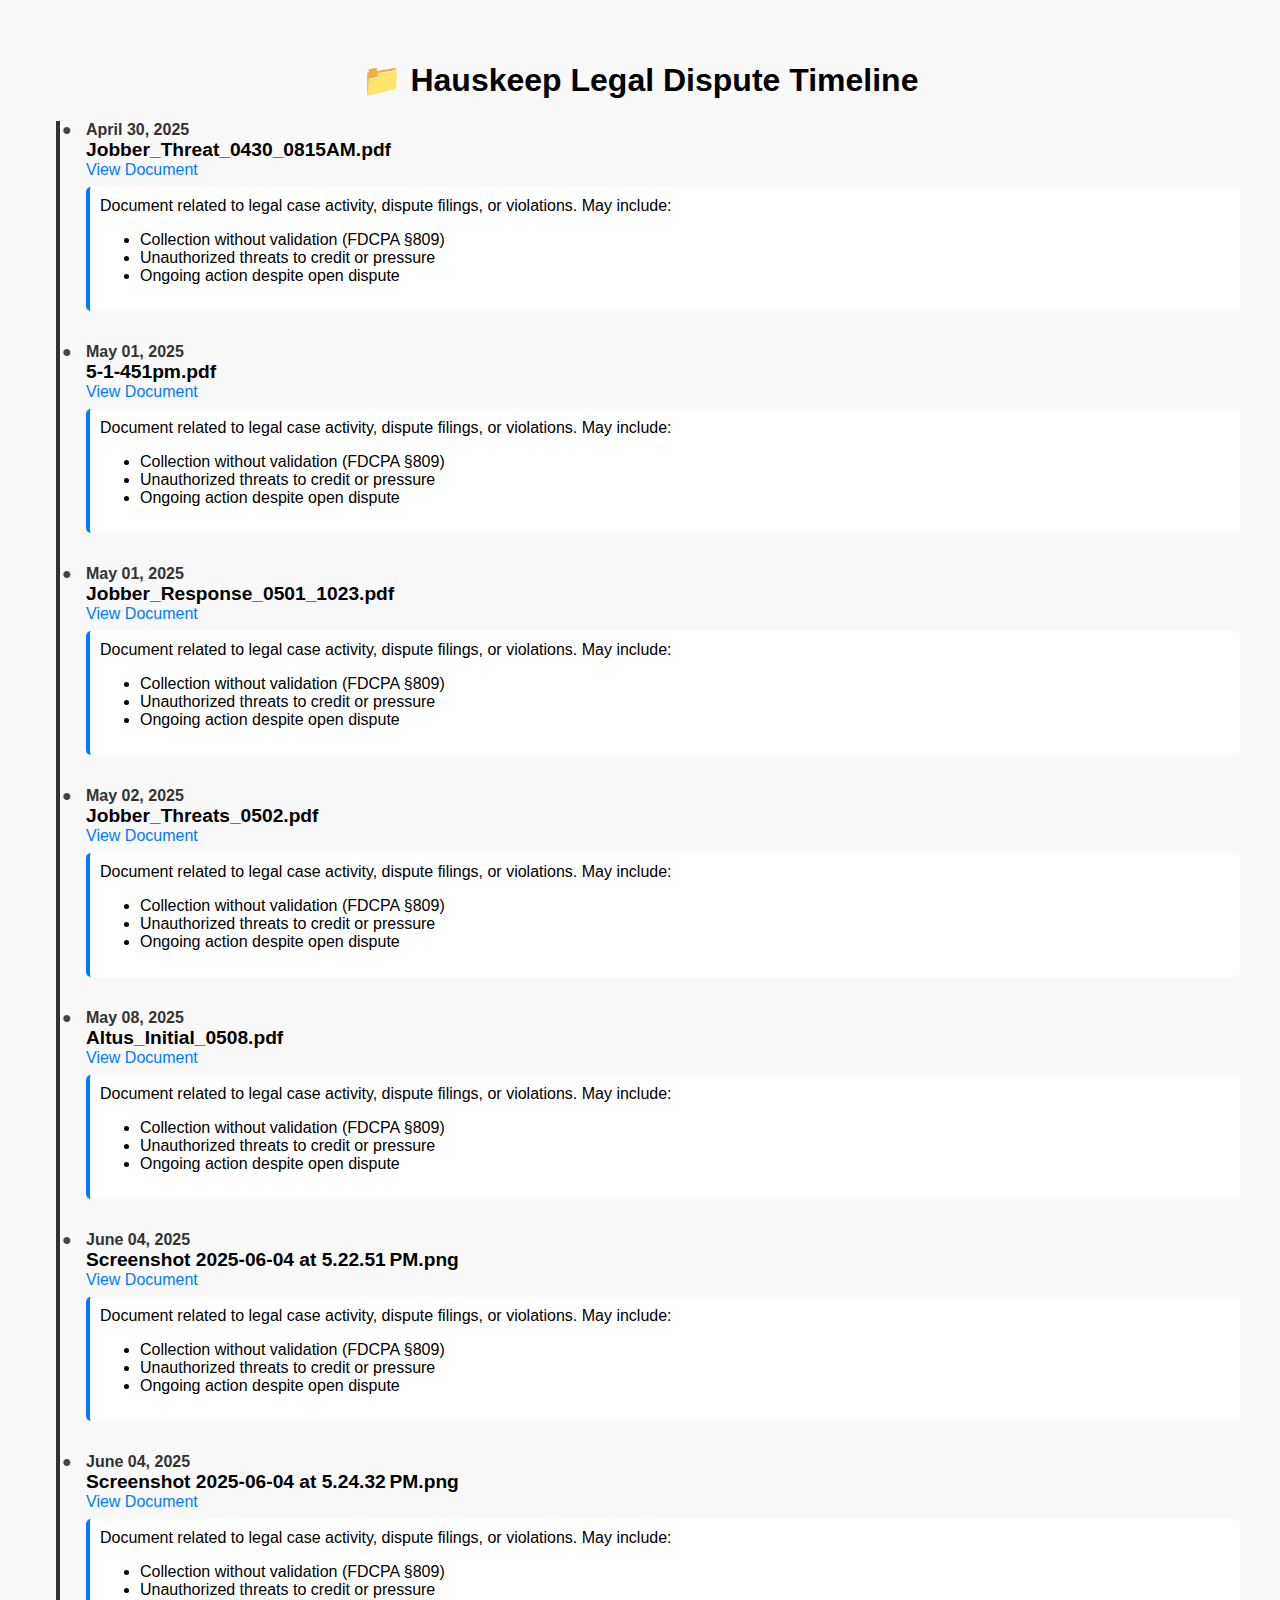
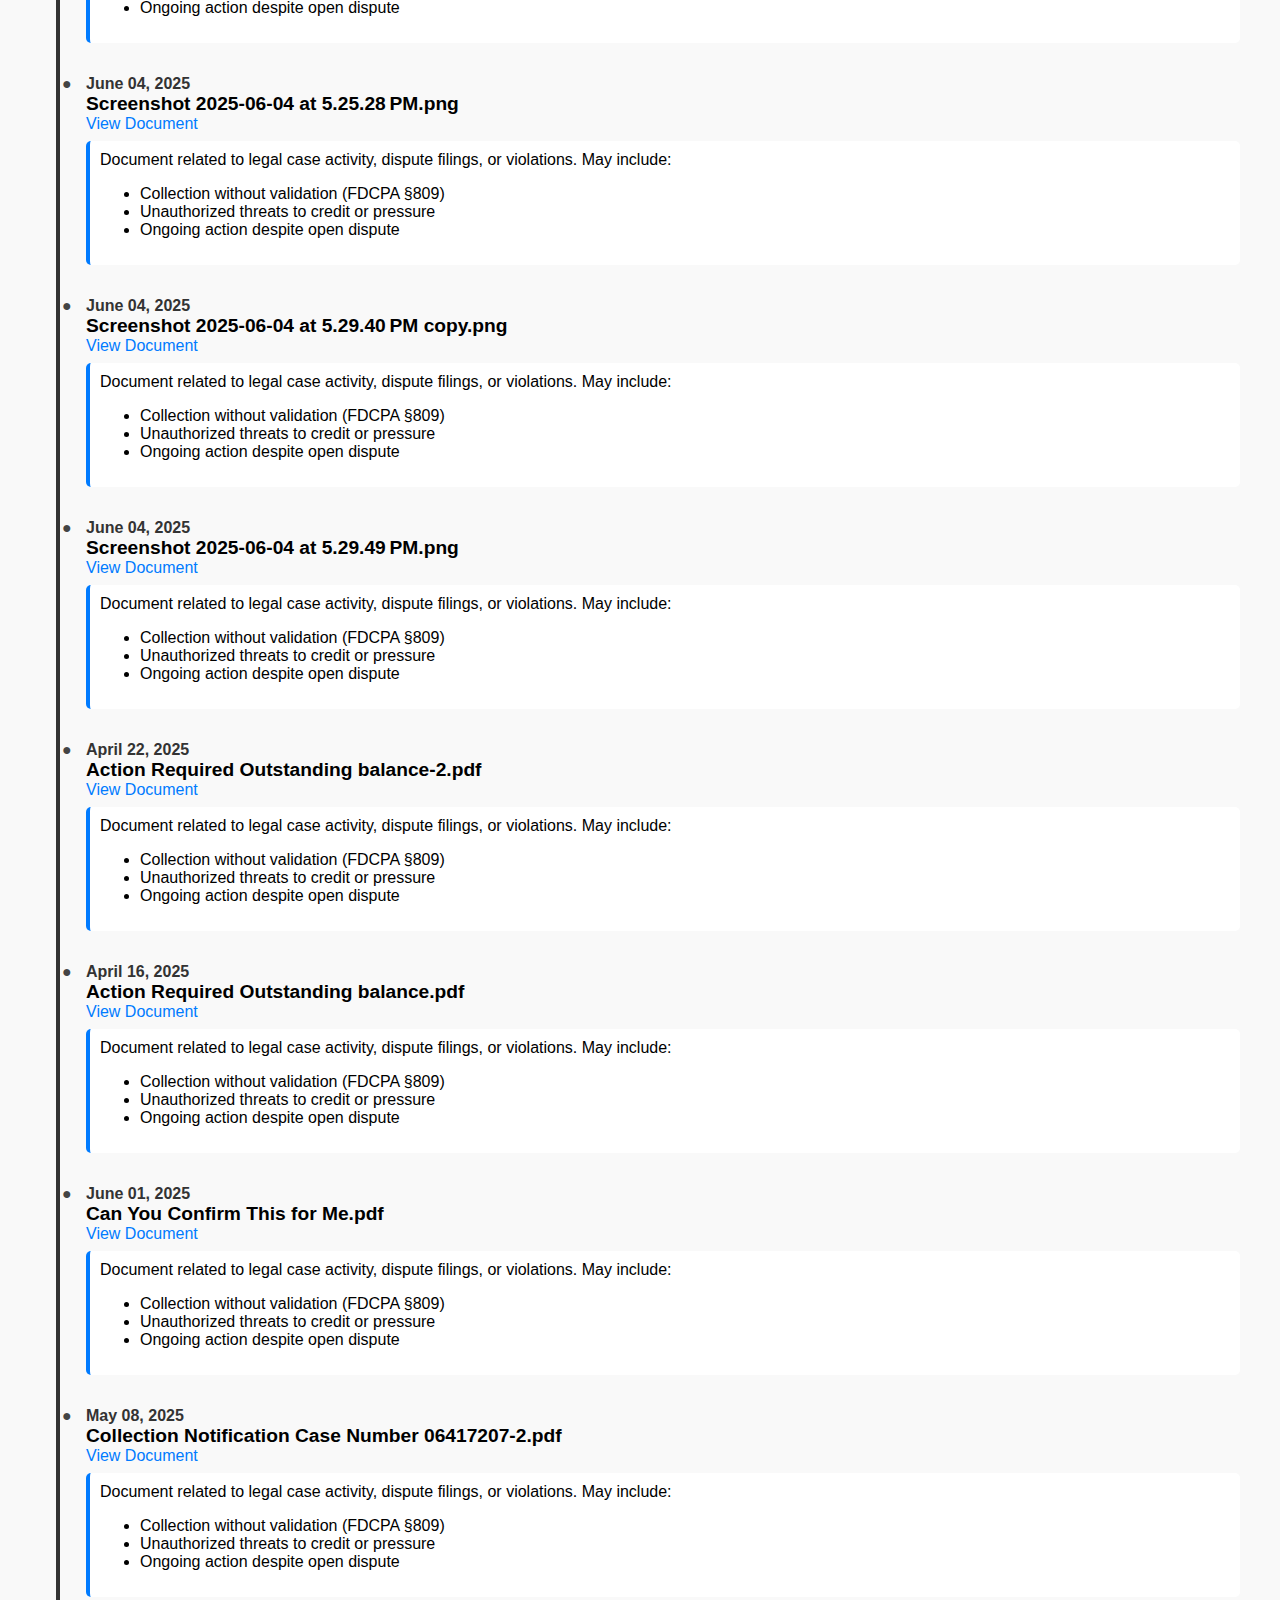
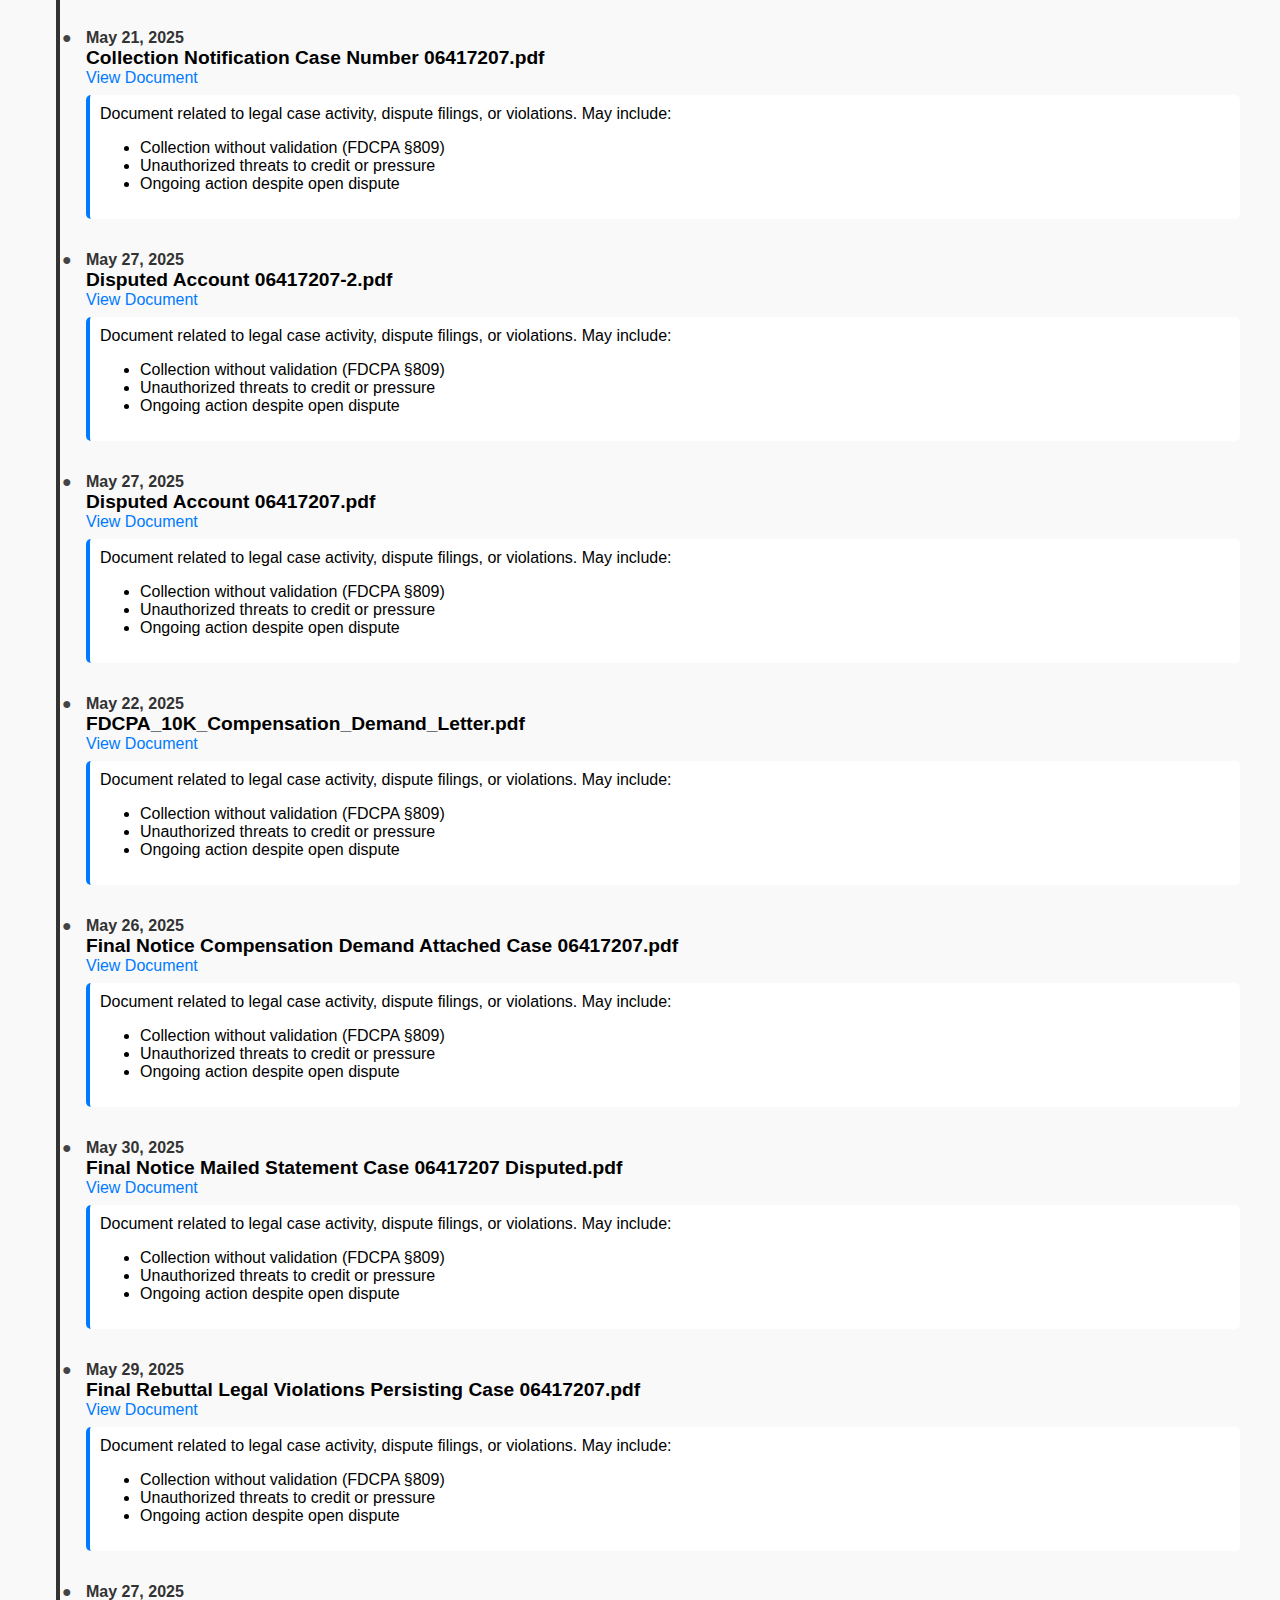
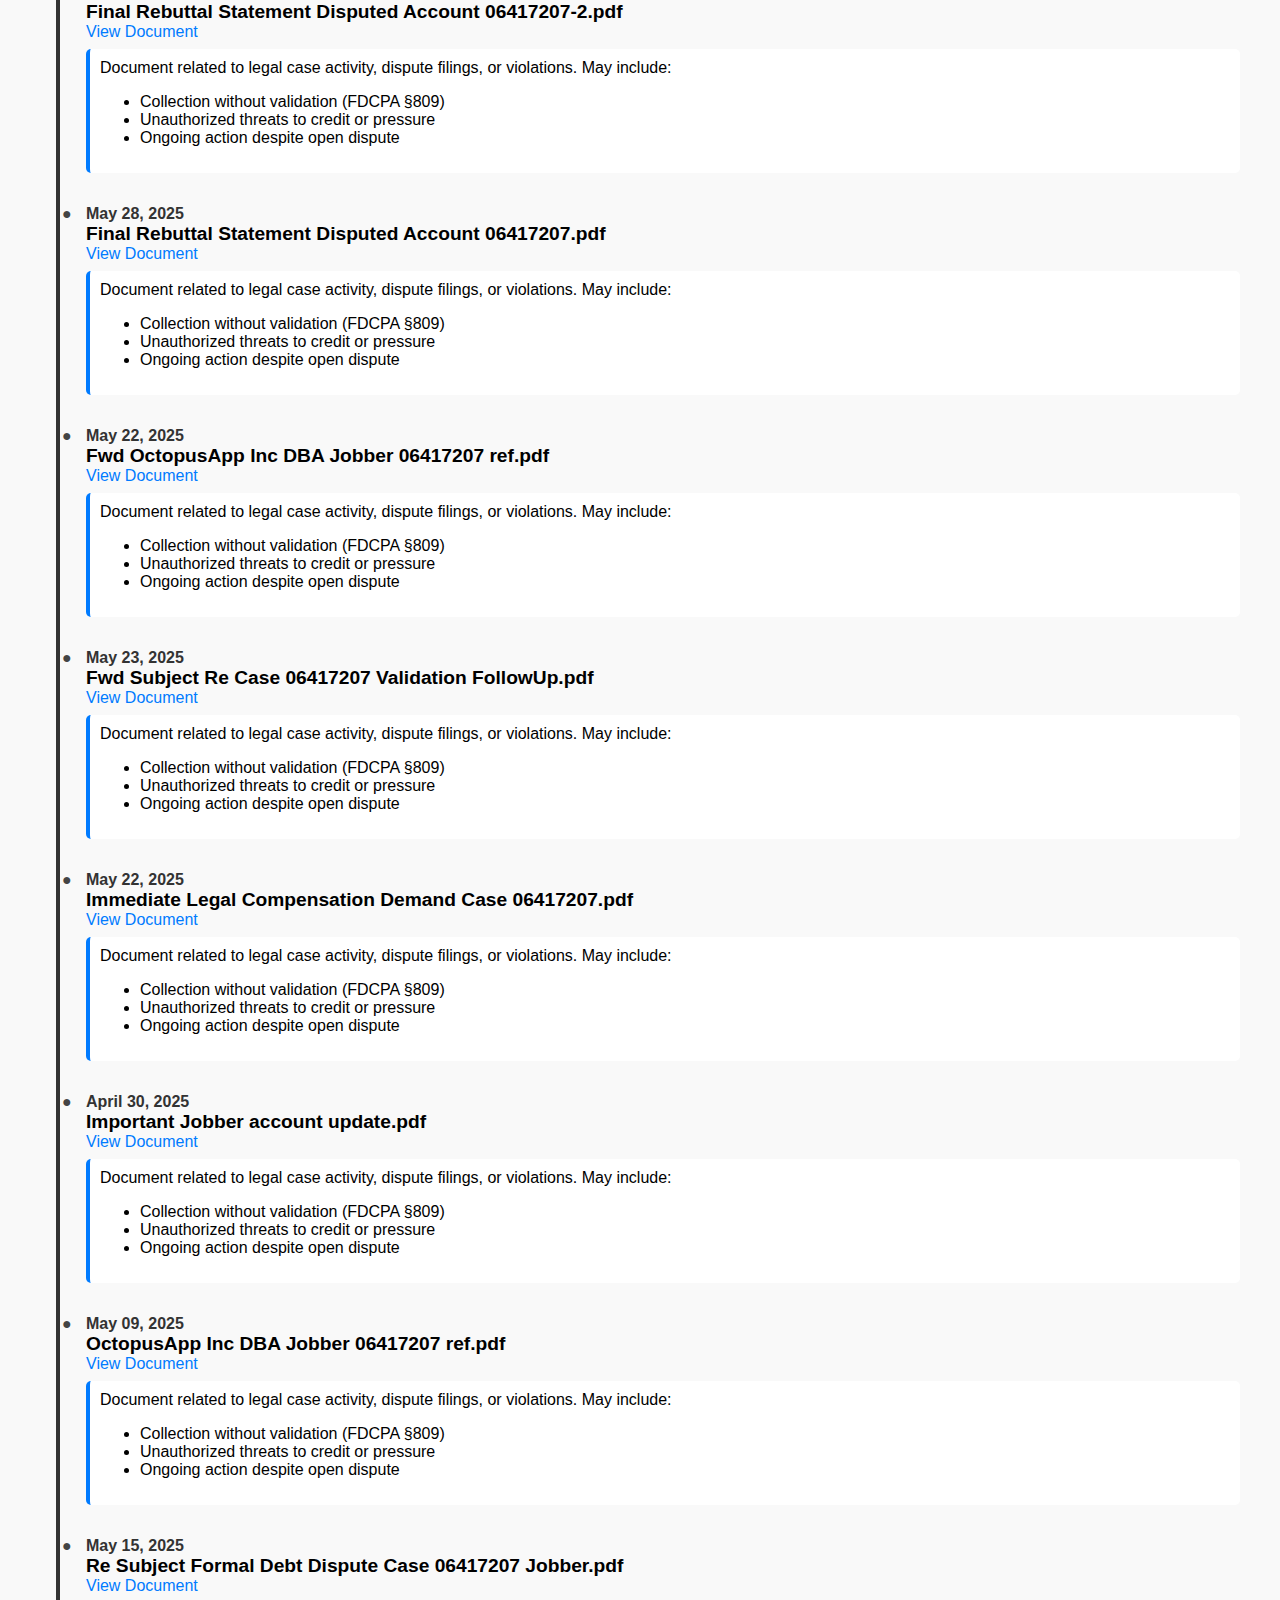
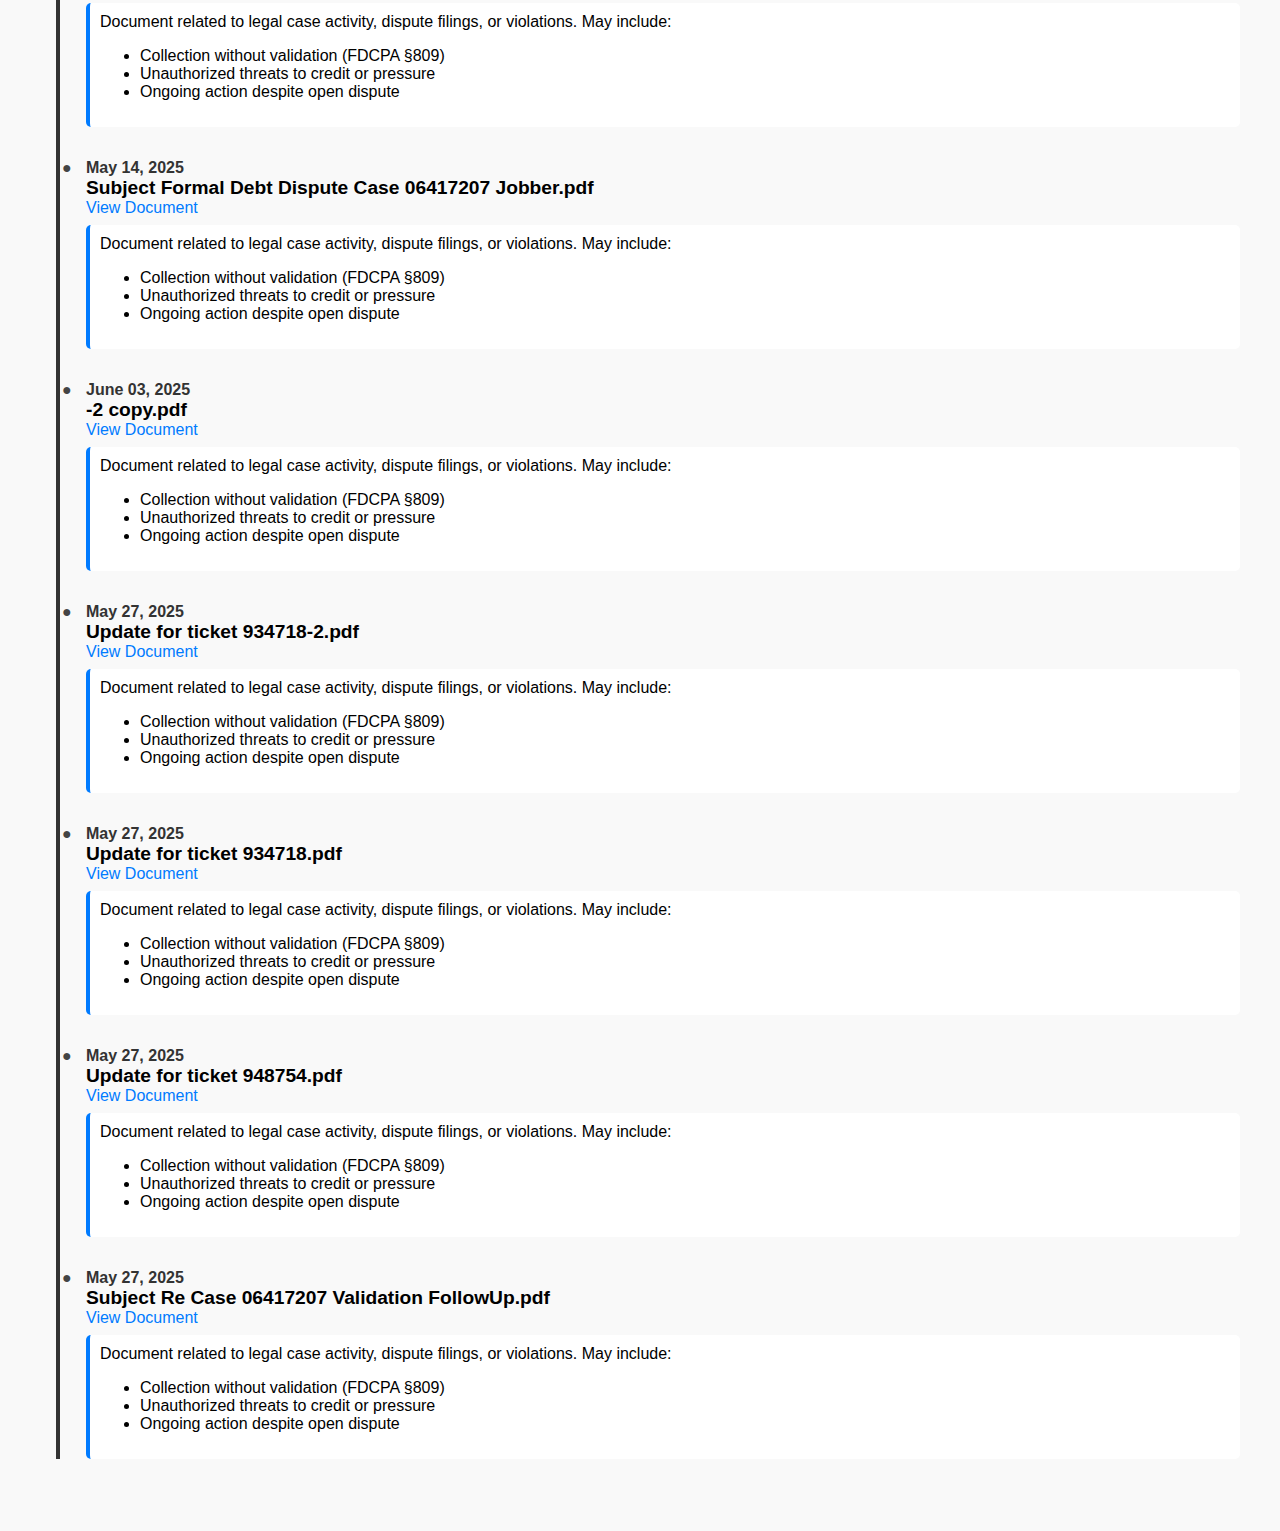
<file: index.html>
<!DOCTYPE html>
<html lang="en">
<head>
  <meta charset="UTF-8">
  <title>Hauskeep Case Timeline</title>
  <link rel="stylesheet" href="style.css">
</head>
<body>
  <h1>📁 Hauskeep Legal Dispute Timeline</h1>
  <div class="timeline">

    <div class="entry">
      <div class="date">April 30, 2025</div>
      <div class="label">Jobber_Threat_0430_0815AM.pdf</div>
      <a href="./evidence/Jobber_Threat_0430_0815AM.pdf" class="link" target="_blank">View Document</a>
      <div class="desc">
        Document related to legal case activity, dispute filings, or violations. May include:
        <ul>
          <li>Collection without validation (FDCPA §809)</li>
          <li>Unauthorized threats to credit or pressure</li>
          <li>Ongoing action despite open dispute</li>
        </ul>
      </div>
    </div>
    
    <div class="entry">
      <div class="date">May 01, 2025</div>
      <div class="label">5-1-451pm.pdf</div>
      <a href="./evidence/5-1-451pm.pdf" class="link" target="_blank">View Document</a>
      <div class="desc">
        Document related to legal case activity, dispute filings, or violations. May include:
        <ul>
          <li>Collection without validation (FDCPA §809)</li>
          <li>Unauthorized threats to credit or pressure</li>
          <li>Ongoing action despite open dispute</li>
        </ul>
      </div>
    </div>
    
    <div class="entry">
      <div class="date">May 01, 2025</div>
      <div class="label">Jobber_Response_0501_1023.pdf</div>
      <a href="./evidence/Jobber_Response_0501_1023.pdf" class="link" target="_blank">View Document</a>
      <div class="desc">
        Document related to legal case activity, dispute filings, or violations. May include:
        <ul>
          <li>Collection without validation (FDCPA §809)</li>
          <li>Unauthorized threats to credit or pressure</li>
          <li>Ongoing action despite open dispute</li>
        </ul>
      </div>
    </div>
    
    <div class="entry">
      <div class="date">May 02, 2025</div>
      <div class="label">Jobber_Threats_0502.pdf</div>
      <a href="./evidence/Jobber_Threats_0502.pdf" class="link" target="_blank">View Document</a>
      <div class="desc">
        Document related to legal case activity, dispute filings, or violations. May include:
        <ul>
          <li>Collection without validation (FDCPA §809)</li>
          <li>Unauthorized threats to credit or pressure</li>
          <li>Ongoing action despite open dispute</li>
        </ul>
      </div>
    </div>
    
    <div class="entry">
      <div class="date">May 08, 2025</div>
      <div class="label">Altus_Initial_0508.pdf</div>
      <a href="./evidence/Altus_Initial_0508.pdf" class="link" target="_blank">View Document</a>
      <div class="desc">
        Document related to legal case activity, dispute filings, or violations. May include:
        <ul>
          <li>Collection without validation (FDCPA §809)</li>
          <li>Unauthorized threats to credit or pressure</li>
          <li>Ongoing action despite open dispute</li>
        </ul>
      </div>
    </div>
    
    <div class="entry">
      <div class="date">June 04, 2025</div>
      <div class="label">Screenshot 2025-06-04 at 5.22.51 PM.png</div>
      <a href="./evidence/Screenshot 2025-06-04 at 5.22.51 PM.png" class="link" target="_blank">View Document</a>
      <div class="desc">
        Document related to legal case activity, dispute filings, or violations. May include:
        <ul>
          <li>Collection without validation (FDCPA §809)</li>
          <li>Unauthorized threats to credit or pressure</li>
          <li>Ongoing action despite open dispute</li>
        </ul>
      </div>
    </div>
    
    <div class="entry">
      <div class="date">June 04, 2025</div>
      <div class="label">Screenshot 2025-06-04 at 5.24.32 PM.png</div>
      <a href="./evidence/Screenshot 2025-06-04 at 5.24.32 PM.png" class="link" target="_blank">View Document</a>
      <div class="desc">
        Document related to legal case activity, dispute filings, or violations. May include:
        <ul>
          <li>Collection without validation (FDCPA §809)</li>
          <li>Unauthorized threats to credit or pressure</li>
          <li>Ongoing action despite open dispute</li>
        </ul>
      </div>
    </div>
    
    <div class="entry">
      <div class="date">June 04, 2025</div>
      <div class="label">Screenshot 2025-06-04 at 5.25.28 PM.png</div>
      <a href="./evidence/Screenshot 2025-06-04 at 5.25.28 PM.png" class="link" target="_blank">View Document</a>
      <div class="desc">
        Document related to legal case activity, dispute filings, or violations. May include:
        <ul>
          <li>Collection without validation (FDCPA §809)</li>
          <li>Unauthorized threats to credit or pressure</li>
          <li>Ongoing action despite open dispute</li>
        </ul>
      </div>
    </div>
    
    <div class="entry">
      <div class="date">June 04, 2025</div>
      <div class="label">Screenshot 2025-06-04 at 5.29.40 PM copy.png</div>
      <a href="./evidence/Screenshot 2025-06-04 at 5.29.40 PM copy.png" class="link" target="_blank">View Document</a>
      <div class="desc">
        Document related to legal case activity, dispute filings, or violations. May include:
        <ul>
          <li>Collection without validation (FDCPA §809)</li>
          <li>Unauthorized threats to credit or pressure</li>
          <li>Ongoing action despite open dispute</li>
        </ul>
      </div>
    </div>
    
    <div class="entry">
      <div class="date">June 04, 2025</div>
      <div class="label">Screenshot 2025-06-04 at 5.29.49 PM.png</div>
      <a href="./evidence/Screenshot 2025-06-04 at 5.29.49 PM.png" class="link" target="_blank">View Document</a>
      <div class="desc">
        Document related to legal case activity, dispute filings, or violations. May include:
        <ul>
          <li>Collection without validation (FDCPA §809)</li>
          <li>Unauthorized threats to credit or pressure</li>
          <li>Ongoing action despite open dispute</li>
        </ul>
      </div>
    </div>
    
    <div class="entry">
      <div class="date">April 22, 2025</div>
      <div class="label">Action Required Outstanding balance-2.pdf</div>
      <a href="./evidence/Action Required Outstanding balance-2.pdf" class="link" target="_blank">View Document</a>
      <div class="desc">
        Document related to legal case activity, dispute filings, or violations. May include:
        <ul>
          <li>Collection without validation (FDCPA §809)</li>
          <li>Unauthorized threats to credit or pressure</li>
          <li>Ongoing action despite open dispute</li>
        </ul>
      </div>
    </div>
    
    <div class="entry">
      <div class="date">April 16, 2025</div>
      <div class="label">Action Required Outstanding balance.pdf</div>
      <a href="./evidence/Action Required Outstanding balance.pdf" class="link" target="_blank">View Document</a>
      <div class="desc">
        Document related to legal case activity, dispute filings, or violations. May include:
        <ul>
          <li>Collection without validation (FDCPA §809)</li>
          <li>Unauthorized threats to credit or pressure</li>
          <li>Ongoing action despite open dispute</li>
        </ul>
      </div>
    </div>
    
    <div class="entry">
      <div class="date">June 01, 2025</div>
      <div class="label">Can You Confirm This for Me.pdf</div>
      <a href="./evidence/Can You Confirm This for Me.pdf" class="link" target="_blank">View Document</a>
      <div class="desc">
        Document related to legal case activity, dispute filings, or violations. May include:
        <ul>
          <li>Collection without validation (FDCPA §809)</li>
          <li>Unauthorized threats to credit or pressure</li>
          <li>Ongoing action despite open dispute</li>
        </ul>
      </div>
    </div>
    
    <div class="entry">
      <div class="date">May 08, 2025</div>
      <div class="label">Collection Notification Case Number 06417207-2.pdf</div>
      <a href="./evidence/Collection Notification Case Number 06417207-2.pdf" class="link" target="_blank">View Document</a>
      <div class="desc">
        Document related to legal case activity, dispute filings, or violations. May include:
        <ul>
          <li>Collection without validation (FDCPA §809)</li>
          <li>Unauthorized threats to credit or pressure</li>
          <li>Ongoing action despite open dispute</li>
        </ul>
      </div>
    </div>
    
    <div class="entry">
      <div class="date">May 21, 2025</div>
      <div class="label">Collection Notification Case Number 06417207.pdf</div>
      <a href="./evidence/Collection Notification Case Number 06417207.pdf" class="link" target="_blank">View Document</a>
      <div class="desc">
        Document related to legal case activity, dispute filings, or violations. May include:
        <ul>
          <li>Collection without validation (FDCPA §809)</li>
          <li>Unauthorized threats to credit or pressure</li>
          <li>Ongoing action despite open dispute</li>
        </ul>
      </div>
    </div>
    
    <div class="entry">
      <div class="date">May 27, 2025</div>
      <div class="label">Disputed Account 06417207-2.pdf</div>
      <a href="./evidence/Disputed Account 06417207-2.pdf" class="link" target="_blank">View Document</a>
      <div class="desc">
        Document related to legal case activity, dispute filings, or violations. May include:
        <ul>
          <li>Collection without validation (FDCPA §809)</li>
          <li>Unauthorized threats to credit or pressure</li>
          <li>Ongoing action despite open dispute</li>
        </ul>
      </div>
    </div>
    
    <div class="entry">
      <div class="date">May 27, 2025</div>
      <div class="label">Disputed Account 06417207.pdf</div>
      <a href="./evidence/Disputed Account 06417207.pdf" class="link" target="_blank">View Document</a>
      <div class="desc">
        Document related to legal case activity, dispute filings, or violations. May include:
        <ul>
          <li>Collection without validation (FDCPA §809)</li>
          <li>Unauthorized threats to credit or pressure</li>
          <li>Ongoing action despite open dispute</li>
        </ul>
      </div>
    </div>
    
    <div class="entry">
      <div class="date">May 22, 2025</div>
      <div class="label">FDCPA_10K_Compensation_Demand_Letter.pdf</div>
      <a href="./evidence/FDCPA_10K_Compensation_Demand_Letter.pdf" class="link" target="_blank">View Document</a>
      <div class="desc">
        Document related to legal case activity, dispute filings, or violations. May include:
        <ul>
          <li>Collection without validation (FDCPA §809)</li>
          <li>Unauthorized threats to credit or pressure</li>
          <li>Ongoing action despite open dispute</li>
        </ul>
      </div>
    </div>
    
    <div class="entry">
      <div class="date">May 26, 2025</div>
      <div class="label">Final Notice Compensation Demand Attached  Case 06417207.pdf</div>
      <a href="./evidence/Final Notice Compensation Demand Attached  Case 06417207.pdf" class="link" target="_blank">View Document</a>
      <div class="desc">
        Document related to legal case activity, dispute filings, or violations. May include:
        <ul>
          <li>Collection without validation (FDCPA §809)</li>
          <li>Unauthorized threats to credit or pressure</li>
          <li>Ongoing action despite open dispute</li>
        </ul>
      </div>
    </div>
    
    <div class="entry">
      <div class="date">May 30, 2025</div>
      <div class="label">Final Notice  Mailed Statement  Case 06417207 Disputed.pdf</div>
      <a href="./evidence/Final Notice  Mailed Statement  Case 06417207 Disputed.pdf" class="link" target="_blank">View Document</a>
      <div class="desc">
        Document related to legal case activity, dispute filings, or violations. May include:
        <ul>
          <li>Collection without validation (FDCPA §809)</li>
          <li>Unauthorized threats to credit or pressure</li>
          <li>Ongoing action despite open dispute</li>
        </ul>
      </div>
    </div>
    
    <div class="entry">
      <div class="date">May 29, 2025</div>
      <div class="label">Final Rebuttal Legal Violations Persisting  Case 06417207.pdf</div>
      <a href="./evidence/Final Rebuttal Legal Violations Persisting  Case 06417207.pdf" class="link" target="_blank">View Document</a>
      <div class="desc">
        Document related to legal case activity, dispute filings, or violations. May include:
        <ul>
          <li>Collection without validation (FDCPA §809)</li>
          <li>Unauthorized threats to credit or pressure</li>
          <li>Ongoing action despite open dispute</li>
        </ul>
      </div>
    </div>
    
    <div class="entry">
      <div class="date">May 27, 2025</div>
      <div class="label">Final Rebuttal Statement  Disputed Account 06417207-2.pdf</div>
      <a href="./evidence/Final Rebuttal Statement  Disputed Account 06417207-2.pdf" class="link" target="_blank">View Document</a>
      <div class="desc">
        Document related to legal case activity, dispute filings, or violations. May include:
        <ul>
          <li>Collection without validation (FDCPA §809)</li>
          <li>Unauthorized threats to credit or pressure</li>
          <li>Ongoing action despite open dispute</li>
        </ul>
      </div>
    </div>
    
    <div class="entry">
      <div class="date">May 28, 2025</div>
      <div class="label">Final Rebuttal Statement  Disputed Account 06417207.pdf</div>
      <a href="./evidence/Final Rebuttal Statement  Disputed Account 06417207.pdf" class="link" target="_blank">View Document</a>
      <div class="desc">
        Document related to legal case activity, dispute filings, or violations. May include:
        <ul>
          <li>Collection without validation (FDCPA §809)</li>
          <li>Unauthorized threats to credit or pressure</li>
          <li>Ongoing action despite open dispute</li>
        </ul>
      </div>
    </div>
    
    <div class="entry">
      <div class="date">May 22, 2025</div>
      <div class="label">Fwd OctopusApp Inc DBA Jobber 06417207 ref.pdf</div>
      <a href="./evidence/Fwd OctopusApp Inc DBA Jobber 06417207 ref.pdf" class="link" target="_blank">View Document</a>
      <div class="desc">
        Document related to legal case activity, dispute filings, or violations. May include:
        <ul>
          <li>Collection without validation (FDCPA §809)</li>
          <li>Unauthorized threats to credit or pressure</li>
          <li>Ongoing action despite open dispute</li>
        </ul>
      </div>
    </div>
    
    <div class="entry">
      <div class="date">May 23, 2025</div>
      <div class="label">Fwd Subject Re Case 06417207 Validation FollowUp.pdf</div>
      <a href="./evidence/Fwd Subject Re Case 06417207 Validation FollowUp.pdf" class="link" target="_blank">View Document</a>
      <div class="desc">
        Document related to legal case activity, dispute filings, or violations. May include:
        <ul>
          <li>Collection without validation (FDCPA §809)</li>
          <li>Unauthorized threats to credit or pressure</li>
          <li>Ongoing action despite open dispute</li>
        </ul>
      </div>
    </div>
    
    <div class="entry">
      <div class="date">May 22, 2025</div>
      <div class="label">Immediate Legal Compensation Demand Case 06417207.pdf</div>
      <a href="./evidence/Immediate Legal Compensation Demand Case 06417207.pdf" class="link" target="_blank">View Document</a>
      <div class="desc">
        Document related to legal case activity, dispute filings, or violations. May include:
        <ul>
          <li>Collection without validation (FDCPA §809)</li>
          <li>Unauthorized threats to credit or pressure</li>
          <li>Ongoing action despite open dispute</li>
        </ul>
      </div>
    </div>
    
    <div class="entry">
      <div class="date">April 30, 2025</div>
      <div class="label">Important Jobber account update.pdf</div>
      <a href="./evidence/Important Jobber account update.pdf" class="link" target="_blank">View Document</a>
      <div class="desc">
        Document related to legal case activity, dispute filings, or violations. May include:
        <ul>
          <li>Collection without validation (FDCPA §809)</li>
          <li>Unauthorized threats to credit or pressure</li>
          <li>Ongoing action despite open dispute</li>
        </ul>
      </div>
    </div>
    
    <div class="entry">
      <div class="date">May 09, 2025</div>
      <div class="label">OctopusApp Inc DBA Jobber 06417207 ref.pdf</div>
      <a href="./evidence/OctopusApp Inc DBA Jobber 06417207 ref.pdf" class="link" target="_blank">View Document</a>
      <div class="desc">
        Document related to legal case activity, dispute filings, or violations. May include:
        <ul>
          <li>Collection without validation (FDCPA §809)</li>
          <li>Unauthorized threats to credit or pressure</li>
          <li>Ongoing action despite open dispute</li>
        </ul>
      </div>
    </div>
    
    <div class="entry">
      <div class="date">May 15, 2025</div>
      <div class="label">Re Subject Formal Debt Dispute Case 06417207 Jobber.pdf</div>
      <a href="./evidence/Re Subject Formal Debt Dispute Case 06417207 Jobber.pdf" class="link" target="_blank">View Document</a>
      <div class="desc">
        Document related to legal case activity, dispute filings, or violations. May include:
        <ul>
          <li>Collection without validation (FDCPA §809)</li>
          <li>Unauthorized threats to credit or pressure</li>
          <li>Ongoing action despite open dispute</li>
        </ul>
      </div>
    </div>
    
    <div class="entry">
      <div class="date">May 14, 2025</div>
      <div class="label">Subject Formal Debt Dispute Case 06417207 Jobber.pdf</div>
      <a href="./evidence/Subject Formal Debt Dispute Case 06417207 Jobber.pdf" class="link" target="_blank">View Document</a>
      <div class="desc">
        Document related to legal case activity, dispute filings, or violations. May include:
        <ul>
          <li>Collection without validation (FDCPA §809)</li>
          <li>Unauthorized threats to credit or pressure</li>
          <li>Ongoing action despite open dispute</li>
        </ul>
      </div>
    </div>
    
    <div class="entry">
      <div class="date">June 03, 2025</div>
      <div class="label">-2 copy.pdf</div>
      <a href="./evidence/-2 copy.pdf" class="link" target="_blank">View Document</a>
      <div class="desc">
        Document related to legal case activity, dispute filings, or violations. May include:
        <ul>
          <li>Collection without validation (FDCPA §809)</li>
          <li>Unauthorized threats to credit or pressure</li>
          <li>Ongoing action despite open dispute</li>
        </ul>
      </div>
    </div>
    
    <div class="entry">
      <div class="date">May 27, 2025</div>
      <div class="label">Update for ticket 934718-2.pdf</div>
      <a href="./evidence/Update for ticket 934718-2.pdf" class="link" target="_blank">View Document</a>
      <div class="desc">
        Document related to legal case activity, dispute filings, or violations. May include:
        <ul>
          <li>Collection without validation (FDCPA §809)</li>
          <li>Unauthorized threats to credit or pressure</li>
          <li>Ongoing action despite open dispute</li>
        </ul>
      </div>
    </div>
    
    <div class="entry">
      <div class="date">May 27, 2025</div>
      <div class="label">Update for ticket 934718.pdf</div>
      <a href="./evidence/Update for ticket 934718.pdf" class="link" target="_blank">View Document</a>
      <div class="desc">
        Document related to legal case activity, dispute filings, or violations. May include:
        <ul>
          <li>Collection without validation (FDCPA §809)</li>
          <li>Unauthorized threats to credit or pressure</li>
          <li>Ongoing action despite open dispute</li>
        </ul>
      </div>
    </div>
    
    <div class="entry">
      <div class="date">May 27, 2025</div>
      <div class="label">Update for ticket 948754.pdf</div>
      <a href="./evidence/Update for ticket 948754.pdf" class="link" target="_blank">View Document</a>
      <div class="desc">
        Document related to legal case activity, dispute filings, or violations. May include:
        <ul>
          <li>Collection without validation (FDCPA §809)</li>
          <li>Unauthorized threats to credit or pressure</li>
          <li>Ongoing action despite open dispute</li>
        </ul>
      </div>
    </div>
    
    <div class="entry">
      <div class="date">May 27, 2025</div>
      <div class="label">Subject Re Case 06417207 Validation FollowUp.pdf</div>
      <a href="./evidence/Subject Re Case 06417207 Validation FollowUp.pdf" class="link" target="_blank">View Document</a>
      <div class="desc">
        Document related to legal case activity, dispute filings, or violations. May include:
        <ul>
          <li>Collection without validation (FDCPA §809)</li>
          <li>Unauthorized threats to credit or pressure</li>
          <li>Ongoing action despite open dispute</li>
        </ul>
      </div>
    </div>
    </div></body></html>
</file>
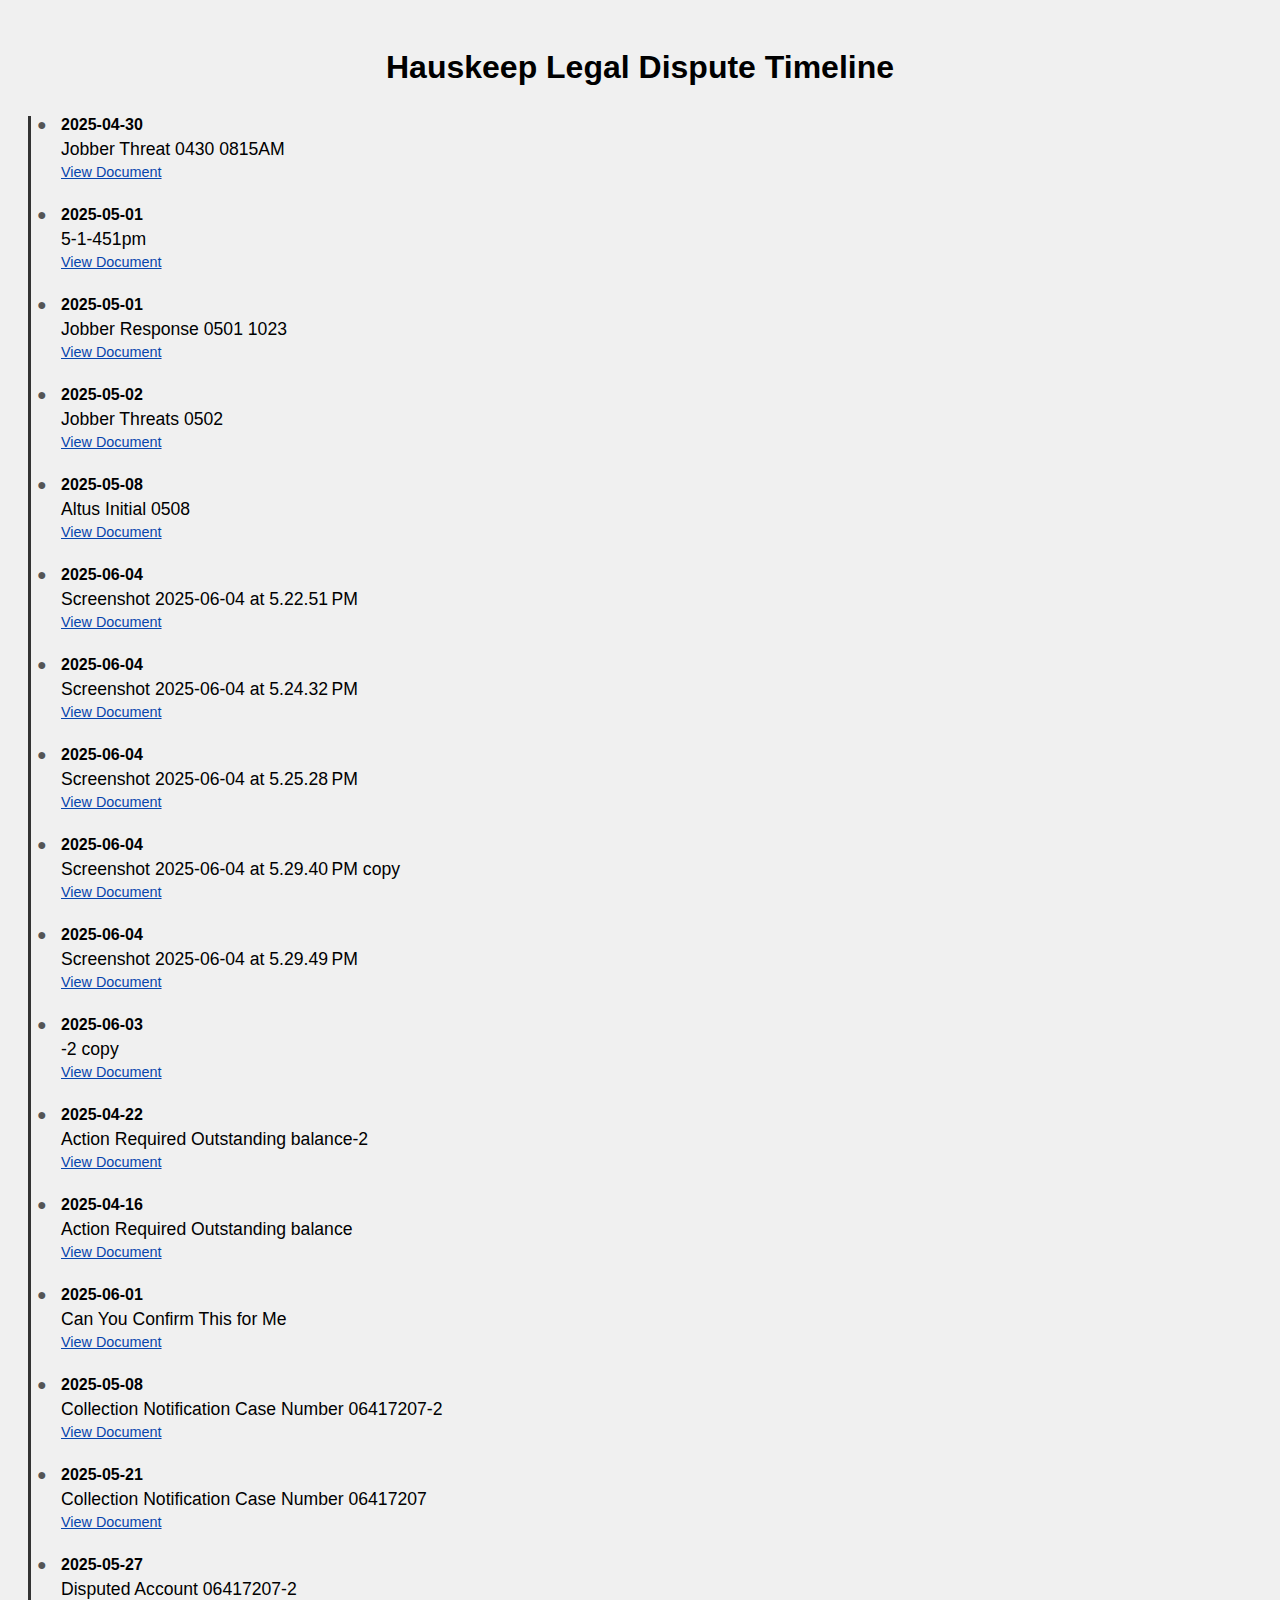
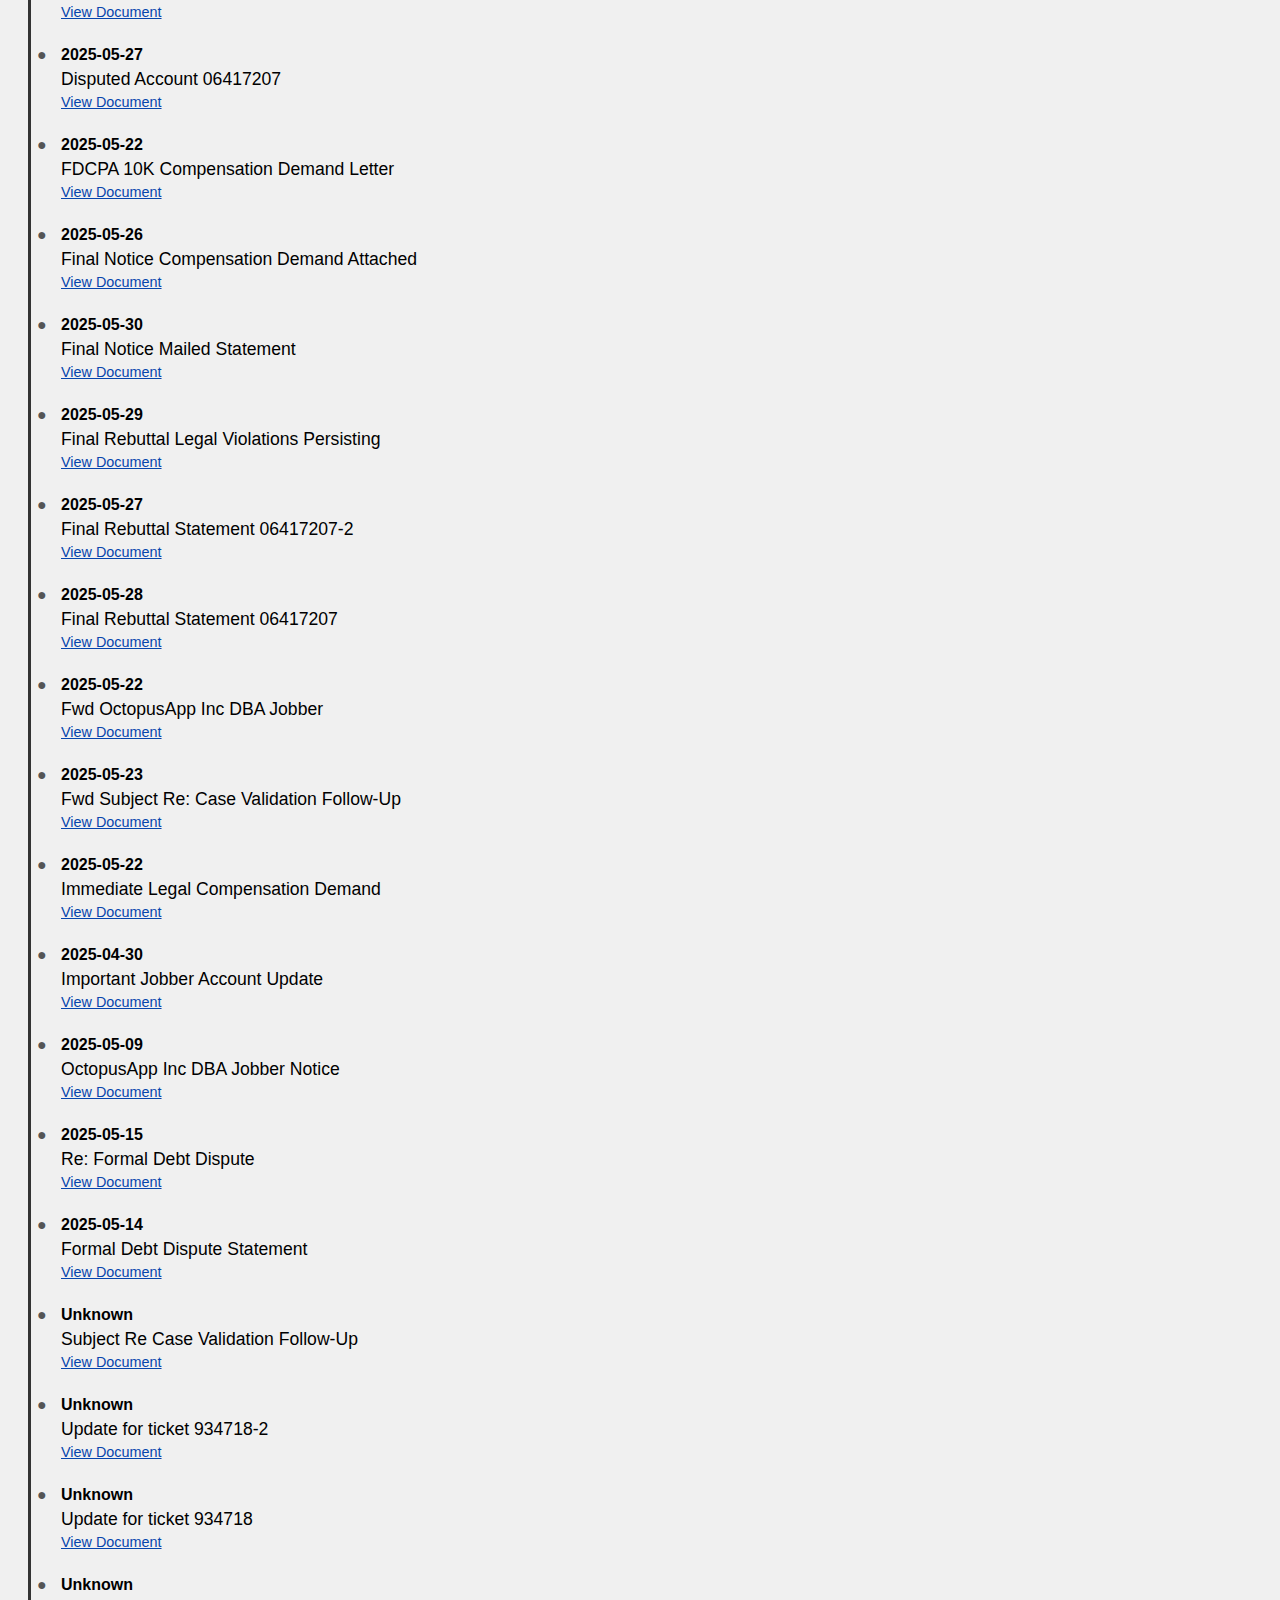
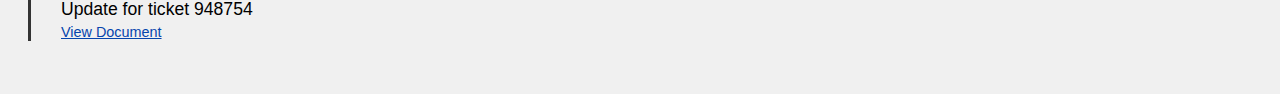
<file: index 2/index.html>
<!DOCTYPE html>
<html lang="en">
<head>
    <meta charset="UTF-8">
    <title>Hauskeep Legal Timeline</title>
    <style>
        body { font-family: Arial, sans-serif; background: #f0f0f0; padding: 20px; }
        h1 { text-align: center; }
        .timeline { border-left: 3px solid #333; padding-left: 20px; margin-top: 30px; }
        .entry {
            position: relative;
            margin-bottom: 25px;
            padding-left: 10px;
        }
        .entry::before {
            content: "●";
            position: absolute;
            left: -14px;
            top: 0;
            color: #555;
        }
        .date { font-weight: bold; margin-bottom: 5px; }
        .label { font-size: 1.1em; margin-bottom: 3px; }
        .link { font-size: 0.9em; color: #0645ad; }
    </style>
</head>
<body>
    <h1>Hauskeep Legal Dispute Timeline</h1>
    <div class="timeline">

        <div class="entry">
            <div class="date">2025-04-30</div>
            <div class="label">Jobber Threat 0430 0815AM</div>
            <a href="./evidence/Jobber_Threat_0430_0815AM.pdf" class="link" target="_blank">View Document</a>
        </div>
    
        <div class="entry">
            <div class="date">2025-05-01</div>
            <div class="label">5-1-451pm</div>
            <a href="./evidence/5-1-451pm.pdf" class="link" target="_blank">View Document</a>
        </div>
    
        <div class="entry">
            <div class="date">2025-05-01</div>
            <div class="label">Jobber Response 0501 1023</div>
            <a href="./evidence/Jobber_Response_0501_1023.pdf" class="link" target="_blank">View Document</a>
        </div>
    
        <div class="entry">
            <div class="date">2025-05-02</div>
            <div class="label">Jobber Threats 0502</div>
            <a href="./evidence/Jobber_Threats_0502.pdf" class="link" target="_blank">View Document</a>
        </div>
    
        <div class="entry">
            <div class="date">2025-05-08</div>
            <div class="label">Altus Initial 0508</div>
            <a href="./evidence/Altus_Initial_0508.pdf" class="link" target="_blank">View Document</a>
        </div>
    
        <div class="entry">
            <div class="date">2025-06-04</div>
            <div class="label">Screenshot 2025-06-04 at 5.22.51 PM</div>
            <a href="./evidence/Screenshot 2025-06-04 at 5.22.51 PM.png" class="link" target="_blank">View Document</a>
        </div>
    
        <div class="entry">
            <div class="date">2025-06-04</div>
            <div class="label">Screenshot 2025-06-04 at 5.24.32 PM</div>
            <a href="./evidence/Screenshot 2025-06-04 at 5.24.32 PM.png" class="link" target="_blank">View Document</a>
        </div>
    
        <div class="entry">
            <div class="date">2025-06-04</div>
            <div class="label">Screenshot 2025-06-04 at 5.25.28 PM</div>
            <a href="./evidence/Screenshot 2025-06-04 at 5.25.28 PM.png" class="link" target="_blank">View Document</a>
        </div>
    
        <div class="entry">
            <div class="date">2025-06-04</div>
            <div class="label">Screenshot 2025-06-04 at 5.29.40 PM copy</div>
            <a href="./evidence/Screenshot 2025-06-04 at 5.29.40 PM copy.png" class="link" target="_blank">View Document</a>
        </div>
    
        <div class="entry">
            <div class="date">2025-06-04</div>
            <div class="label">Screenshot 2025-06-04 at 5.29.49 PM</div>
            <a href="./evidence/Screenshot 2025-06-04 at 5.29.49 PM.png" class="link" target="_blank">View Document</a>
        </div>
    
        <div class="entry">
            <div class="date">2025-06-03</div>
            <div class="label">-2 copy</div>
            <a href="./evidence/-2 copy.pdf" class="link" target="_blank">View Document</a>
        </div>
    
        <div class="entry">
            <div class="date">2025-04-22</div>
            <div class="label">Action Required Outstanding balance-2</div>
            <a href="./evidence/Action Required Outstanding balance-2.pdf" class="link" target="_blank">View Document</a>
        </div>
    
        <div class="entry">
            <div class="date">2025-04-16</div>
            <div class="label">Action Required Outstanding balance</div>
            <a href="./evidence/Action Required Outstanding balance.pdf" class="link" target="_blank">View Document</a>
        </div>
    
        <div class="entry">
            <div class="date">2025-06-01</div>
            <div class="label">Can You Confirm This for Me</div>
            <a href="./evidence/Can You Confirm This for Me.pdf" class="link" target="_blank">View Document</a>
        </div>
    
        <div class="entry">
            <div class="date">2025-05-08</div>
            <div class="label">Collection Notification Case Number 06417207-2</div>
            <a href="./evidence/Collection Notification  Case Number 06417207-2.pdf" class="link" target="_blank">View Document</a>
        </div>
    
        <div class="entry">
            <div class="date">2025-05-21</div>
            <div class="label">Collection Notification Case Number 06417207</div>
            <a href="./evidence/Collection Notification  Case Number 06417207.pdf" class="link" target="_blank">View Document</a>
        </div>
    
        <div class="entry">
            <div class="date">2025-05-27</div>
            <div class="label">Disputed Account 06417207-2</div>
            <a href="./evidence/Disputed Account 06417207-2.pdf" class="link" target="_blank">View Document</a>
        </div>
    
        <div class="entry">
            <div class="date">2025-05-27</div>
            <div class="label">Disputed Account 06417207</div>
            <a href="./evidence/Disputed Account 06417207.pdf" class="link" target="_blank">View Document</a>
        </div>
    
        <div class="entry">
            <div class="date">2025-05-22</div>
            <div class="label">FDCPA 10K Compensation Demand Letter</div>
            <a href="./evidence/FDCPA_10K_Compensation_Demand_Letter.pdf" class="link" target="_blank">View Document</a>
        </div>
    
        <div class="entry">
            <div class="date">2025-05-26</div>
            <div class="label">Final Notice Compensation Demand Attached</div>
            <a href="./evidence/Final Notice  Compensation Demand Attached  Case 06417207.pdf" class="link" target="_blank">View Document</a>
        </div>
    
        <div class="entry">
            <div class="date">2025-05-30</div>
            <div class="label">Final Notice Mailed Statement</div>
            <a href="./evidence/Final Notice  Mailed Statement  Case 06417207 Disputed.pdf" class="link" target="_blank">View Document</a>
        </div>
    
        <div class="entry">
            <div class="date">2025-05-29</div>
            <div class="label">Final Rebuttal Legal Violations Persisting</div>
            <a href="./evidence/Final Rebuttal  Legal Violations Persisting  Case 06417207.pdf" class="link" target="_blank">View Document</a>
        </div>
    
        <div class="entry">
            <div class="date">2025-05-27</div>
            <div class="label">Final Rebuttal Statement 06417207-2</div>
            <a href="./evidence/Final Rebuttal Statement  Disputed Account 06417207-2.pdf" class="link" target="_blank">View Document</a>
        </div>
    
        <div class="entry">
            <div class="date">2025-05-28</div>
            <div class="label">Final Rebuttal Statement 06417207</div>
            <a href="./evidence/Final Rebuttal Statement  Disputed Account 06417207.pdf" class="link" target="_blank">View Document</a>
        </div>
    
        <div class="entry">
            <div class="date">2025-05-22</div>
            <div class="label">Fwd OctopusApp Inc DBA Jobber</div>
            <a href="./evidence/Fwd OctopusApp Inc DBA Jobber 06417207 ref.pdf" class="link" target="_blank">View Document</a>
        </div>
    
        <div class="entry">
            <div class="date">2025-05-23</div>
            <div class="label">Fwd Subject Re: Case Validation Follow-Up</div>
            <a href="./evidence/Fwd Subject Re Case 06417207 Validation FollowUp.pdf" class="link" target="_blank">View Document</a>
        </div>
    
        <div class="entry">
            <div class="date">2025-05-22</div>
            <div class="label">Immediate Legal Compensation Demand</div>
            <a href="./evidence/Immediate Legal Compensation Demand Case 06417207.pdf" class="link" target="_blank">View Document</a>
        </div>
    
        <div class="entry">
            <div class="date">2025-04-30</div>
            <div class="label">Important Jobber Account Update</div>
            <a href="./evidence/Important Jobber account update.pdf" class="link" target="_blank">View Document</a>
        </div>
    
        <div class="entry">
            <div class="date">2025-05-09</div>
            <div class="label">OctopusApp Inc DBA Jobber Notice</div>
            <a href="./evidence/OctopusApp Inc DBA Jobber 06417207 ref.pdf" class="link" target="_blank">View Document</a>
        </div>
    
        <div class="entry">
            <div class="date">2025-05-15</div>
            <div class="label">Re: Formal Debt Dispute</div>
            <a href="./evidence/Re Subject Formal Debt Dispute Case 06417207 Jobber.pdf" class="link" target="_blank">View Document</a>
        </div>
    
        <div class="entry">
            <div class="date">2025-05-14</div>
            <div class="label">Formal Debt Dispute Statement</div>
            <a href="./evidence/Subject Formal Debt Dispute Case 06417207 Jobber.pdf" class="link" target="_blank">View Document</a>
        </div>
    
        <div class="entry">
            <div class="date">Unknown</div>
            <div class="label">Subject Re Case Validation Follow-Up</div>
            <a href="./evidence/Subject Re Case 06417207 Validation FollowUp.pdf" class="link" target="_blank">View Document</a>
        </div>
    
        <div class="entry">
            <div class="date">Unknown</div>
            <div class="label">Update for ticket 934718-2</div>
            <a href="./evidence/Update for ticket 934718-2.pdf" class="link" target="_blank">View Document</a>
        </div>
    
        <div class="entry">
            <div class="date">Unknown</div>
            <div class="label">Update for ticket 934718</div>
            <a href="./evidence/Update for ticket 934718.pdf" class="link" target="_blank">View Document</a>
        </div>
    
        <div class="entry">
            <div class="date">Unknown</div>
            <div class="label">Update for ticket 948754</div>
            <a href="./evidence/Update for ticket 948754.pdf" class="link" target="_blank">View Document</a>
        </div>
    
    </div>
</body>
</html>
</file>
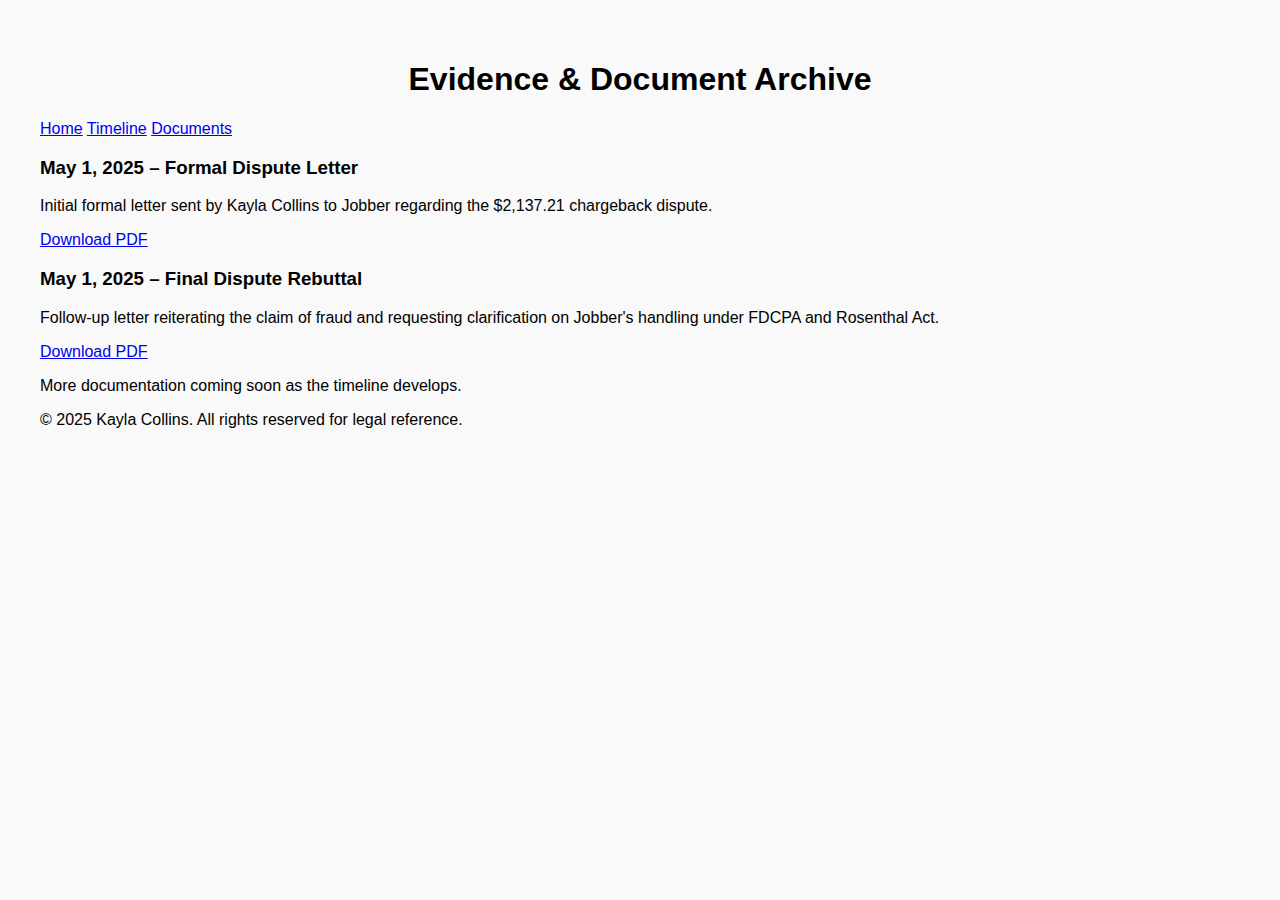
<file: docs.html>
<!-- docs.html -->
<!DOCTYPE html>
<html lang="en">
<head>
  <meta charset="UTF-8">
  <meta name="viewport" content="width=device-width, initial-scale=1.0">
  <title>Document Archive</title>
  <link rel="stylesheet" href="style.css">
</head>
<body>
  <header>
    <h1>Evidence & Document Archive</h1>
    <nav>
      <a href="index.html">Home</a>
      <a href="timeline.html">Timeline</a>
      <a href="docs.html">Documents</a>
    </nav>
  </header>

  <main>
    <section class="documents">
      <article>
        <h3>May 1, 2025 – Formal Dispute Letter</h3>
        <p>Initial formal letter sent by Kayla Collins to Jobber regarding the $2,137.21 chargeback dispute.</p>
        <a href="assets/pdfs/5-1-hauskeep-response-2.pdf" target="_blank">Download PDF</a>
      </article>

      <article>
        <h3>May 1, 2025 – Final Dispute Rebuttal</h3>
        <p>Follow-up letter reiterating the claim of fraud and requesting clarification on Jobber's handling under FDCPA and Rosenthal Act.</p>
        <a href="assets/pdfs/5-1-451pm.pdf" target="_blank">Download PDF</a>
      </article>

      <p>More documentation coming soon as the timeline develops.</p>
    </section>
  </main>

  <footer>
    <p>&copy; 2025 Kayla Collins. All rights reserved for legal reference.</p>
  </footer>
</body>
</html>
</file>
<file: style.css>
body { font-family: Arial, sans-serif; background: #f9f9f9; padding: 2rem; }
h1 { text-align: center; }
.timeline { border-left: 4px solid #333; margin-left: 1rem; padding-left: 1rem; }
.entry { margin-bottom: 2rem; position: relative; padding-left: 10px; }
.entry::before { content: "●"; position: absolute; left: -14px; color: #444; }
.date { font-weight: bold; color: #333; }
.label { font-size: 1.2rem; font-weight: bold; }
.link { color: #007BFF; text-decoration: none; }
.desc { margin-top: 0.5rem; background: white; padding: 10px; border-left: 4px solid #007BFF; border-radius: 5px; }
</file>
